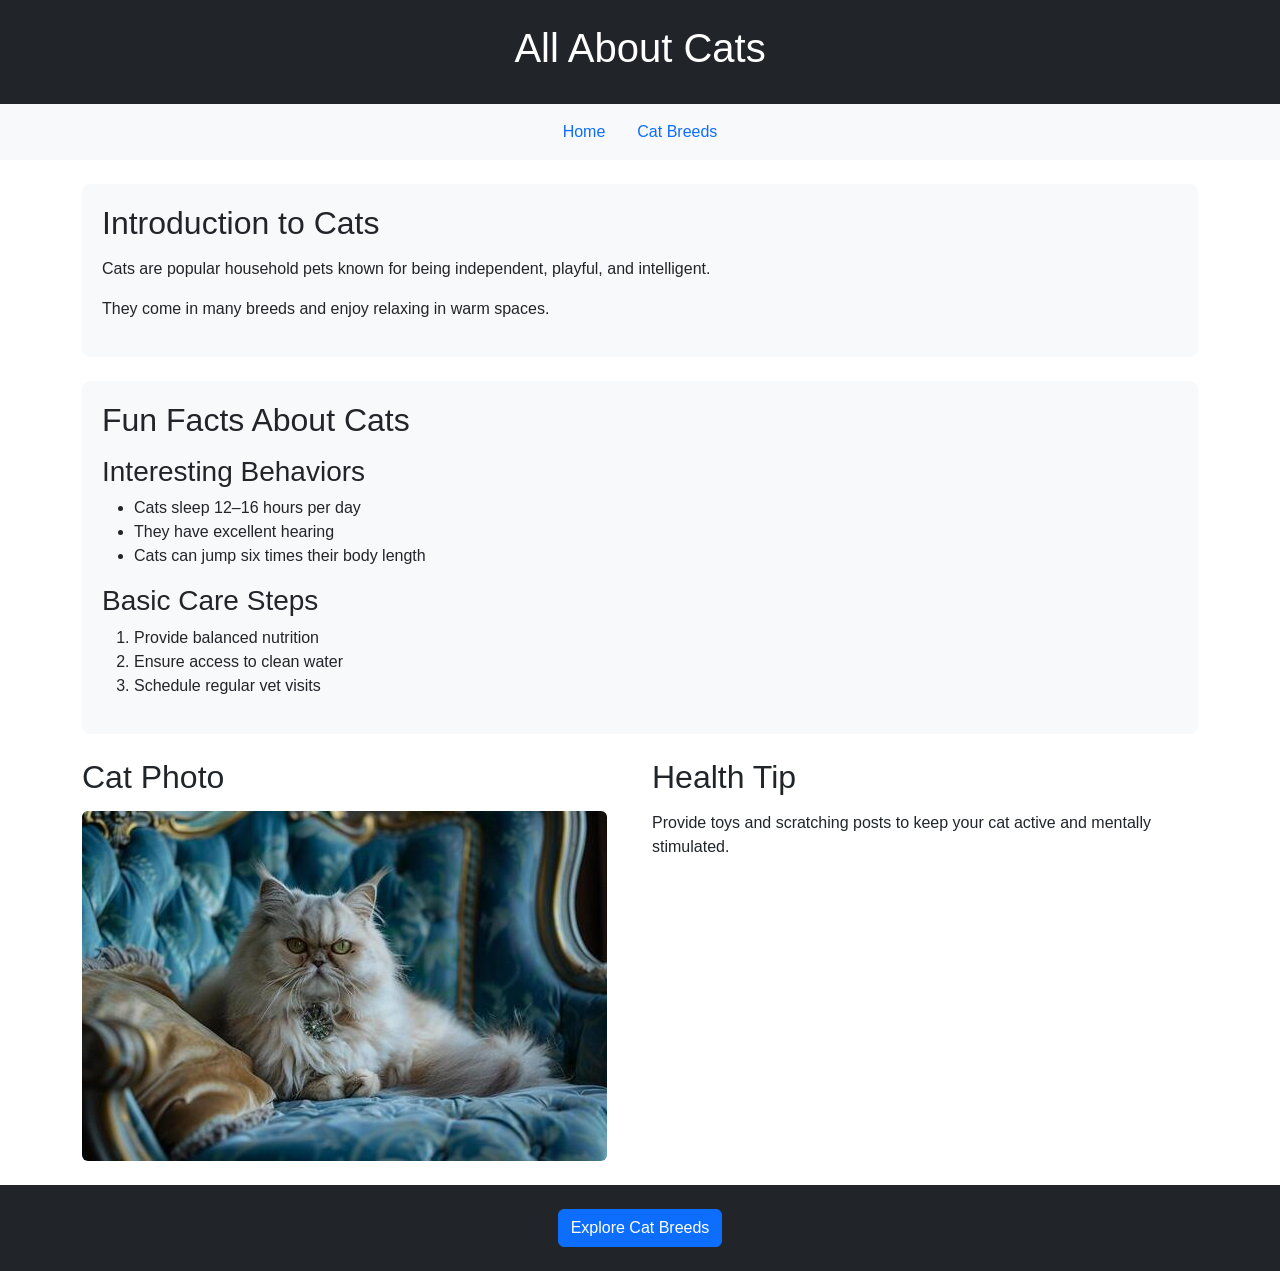
<file: index.html>
<!DOCTYPE html>
<html lang="en">
<head>
    <meta charset="UTF-8">
    <meta name="viewport" content="width=device-width, initial-scale=1.0">
    <title>All About Cats</title>

    <!-- Bootstrap CDN (REQUIRED) -->
    <link href="https://cdn.jsdelivr.net/npm/bootstrap@5.3.2/dist/css/bootstrap.min.css" rel="stylesheet">

    <!-- Custom CSS -->
    <link rel="stylesheet" href="css/style.css">
</head>

<body>

<header class="bg-dark text-white text-center p-4">
    <h1>All About Cats</h1>
</header>

<nav class="bg-light">
    <div class="container">
        <ul class="nav justify-content-center py-2">
            <li class="nav-item">
                <a class="nav-link" href="index.html">Home</a>
            </li>
            <li class="nav-item">
                <a class="nav-link" href="page2.html">Cat Breeds</a>
            </li>
        </ul>
    </div>
</nav>

<main class="container mt-4">

    <section class="mb-4">
        <h2>Introduction to Cats</h2>
        <p>Cats are popular household pets known for being independent, playful, and intelligent.</p>
        <p>They come in many breeds and enjoy relaxing in warm spaces.</p>
    </section>

    <section class="mb-4">
        <h2>Fun Facts About Cats</h2>

        <h3>Interesting Behaviors</h3>
        <ul>
            <li>Cats sleep 12–16 hours per day</li>
            <li>They have excellent hearing</li>
            <li>Cats can jump six times their body length</li>
        </ul>

        <h3>Basic Care Steps</h3>
        <ol>
            <li>Provide balanced nutrition</li>
            <li>Ensure access to clean water</li>
            <li>Schedule regular vet visits</li>
        </ol>
    </section>

    <!-- Bootstrap Grid Layout -->
    <div class="row">
        <div class="col-md-6 mb-4">
            <h2>Cat Photo</h2>
            <img src="images/cat1.jpg"
                 alt="White Persian cat resting on a couch"
                 class="img-fluid rounded">
        </div>

        <div class="col-md-6 mb-4">
            <h2>Health Tip</h2>
            <p>Provide toys and scratching posts to keep your cat active and mentally stimulated.</p>
        </div>
    </div>

</main>

<footer class="bg-dark text-white text-center p-4">
    <a href="page2.html" class="btn btn-primary">Explore Cat Breeds</a>
</footer>

</body>
</html>
</file>
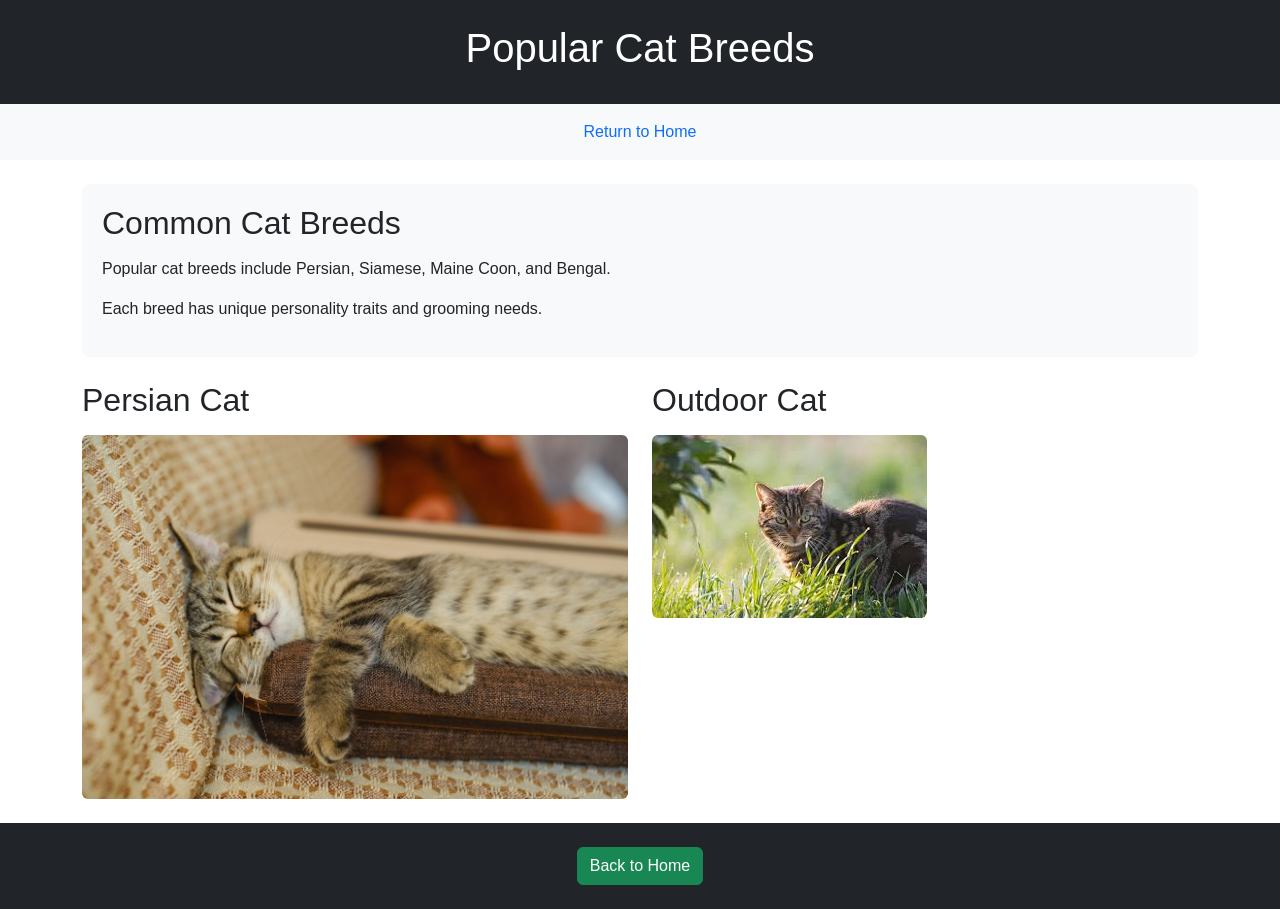
<file: page2.html>
<!DOCTYPE html>
<html lang="en">
<head>
    <meta charset="UTF-8">
    <meta name="viewport" content="width=device-width, initial-scale=1.0">
    <title>Cat Breeds</title>

    <!-- Bootstrap CDN (REQUIRED) -->
    <link href="https://cdn.jsdelivr.net/npm/bootstrap@5.3.2/dist/css/bootstrap.min.css" rel="stylesheet">

    <!-- Custom CSS -->
    <link rel="stylesheet" href="css/style.css">
</head>

<body>

<header class="bg-dark text-white text-center p-4">
    <h1>Popular Cat Breeds</h1>
</header>

<nav class="bg-light">
    <div class="container">
        <ul class="nav justify-content-center py-2">
            <li class="nav-item">
                <a class="nav-link" href="index.html">Return to Home</a>
            </li>
        </ul>
    </div>
</nav>

<main class="container mt-4">

    <section class="mb-4">
        <h2>Common Cat Breeds</h2>
        <p>Popular cat breeds include Persian, Siamese, Maine Coon, and Bengal.</p>
        <p>Each breed has unique personality traits and grooming needs.</p>
    </section>

    <div class="row">

        <div class="col-md-6 mb-4">
            <h2>Persian Cat</h2>
            <img src="images/cat2.jpg"
                 alt="Gray kitten sleeping peacefully on a couch"
                 class="img-fluid rounded">
        </div>

        <div class="col-md-6 mb-4">
            <h2>Outdoor Cat</h2>
            <img src="images/cat3.jpg"
                 alt="Brown tabby cat sitting in green grass"
                 class="img-fluid rounded">
        </div>

    </div>

</main>

<footer class="bg-dark text-white text-center p-4">
    <a href="index.html" class="btn btn-success">Back to Home</a>
</footer>

</body>
</html>
</file>
<file: css/style.css>
/* Custom CSS working alongside Bootstrap */

body {
    font-family: Arial, sans-serif;
}

/* Section styling */
section {
    background-color: #f8f9fa;
    padding: 20px;
    border-radius: 8px;
}

/* Improve spacing for headings */
h2 {
    margin-bottom: 15px;
}

/* Responsive adjustments */
@media (max-width: 768px) {
    section {
        margin-bottom: 15px;
    }
}
</file>
